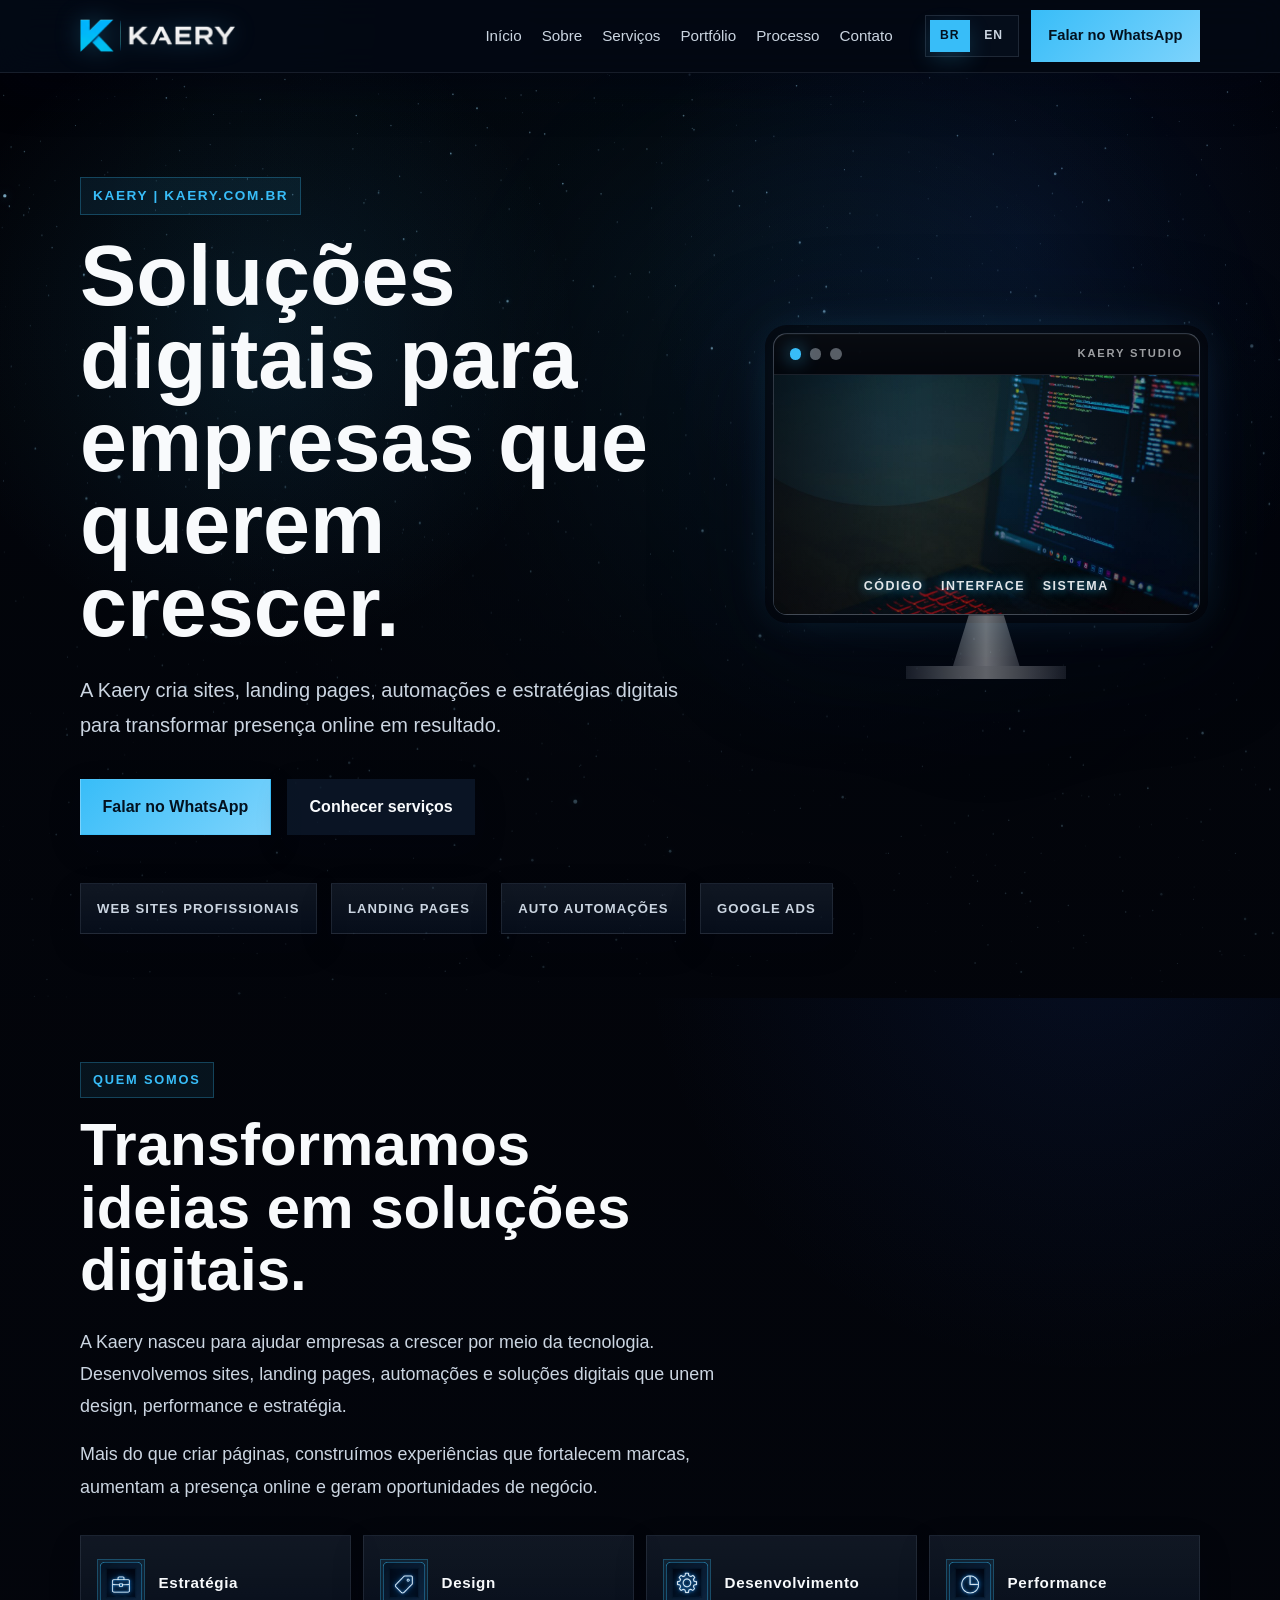
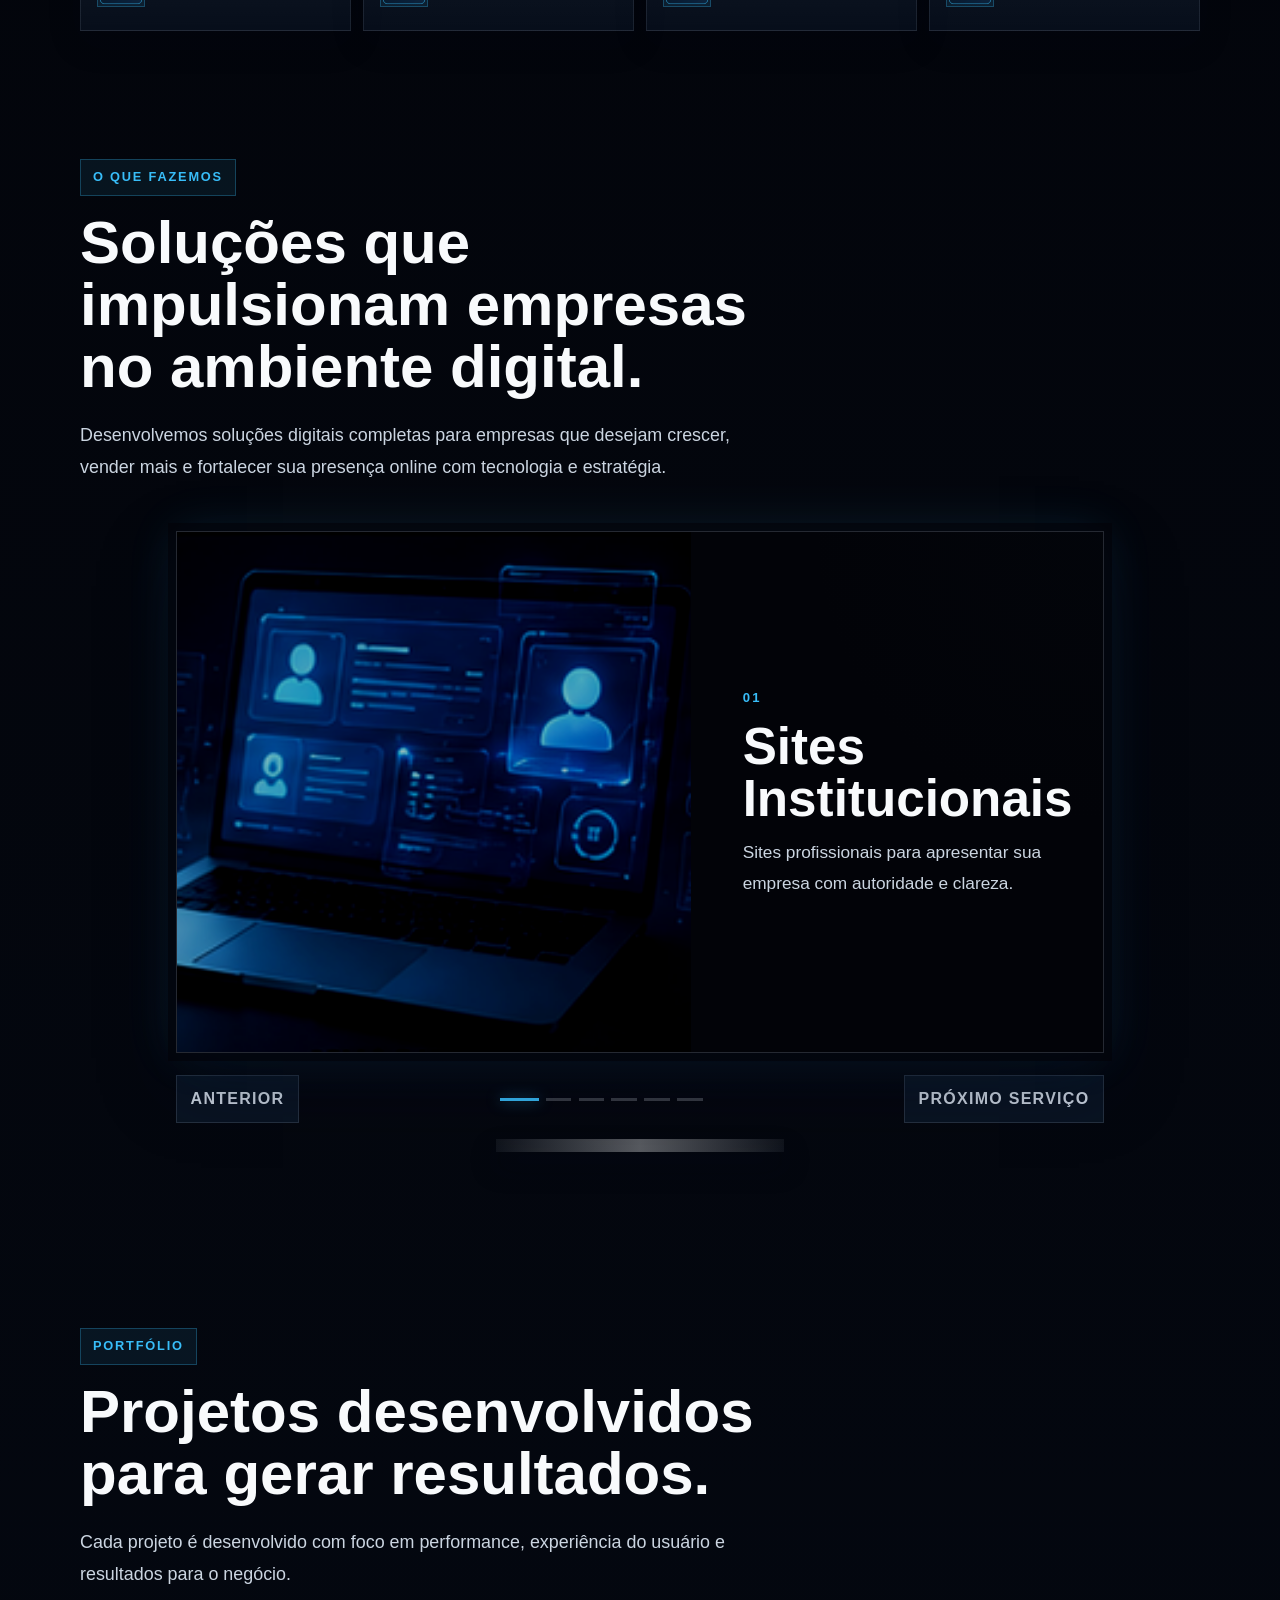
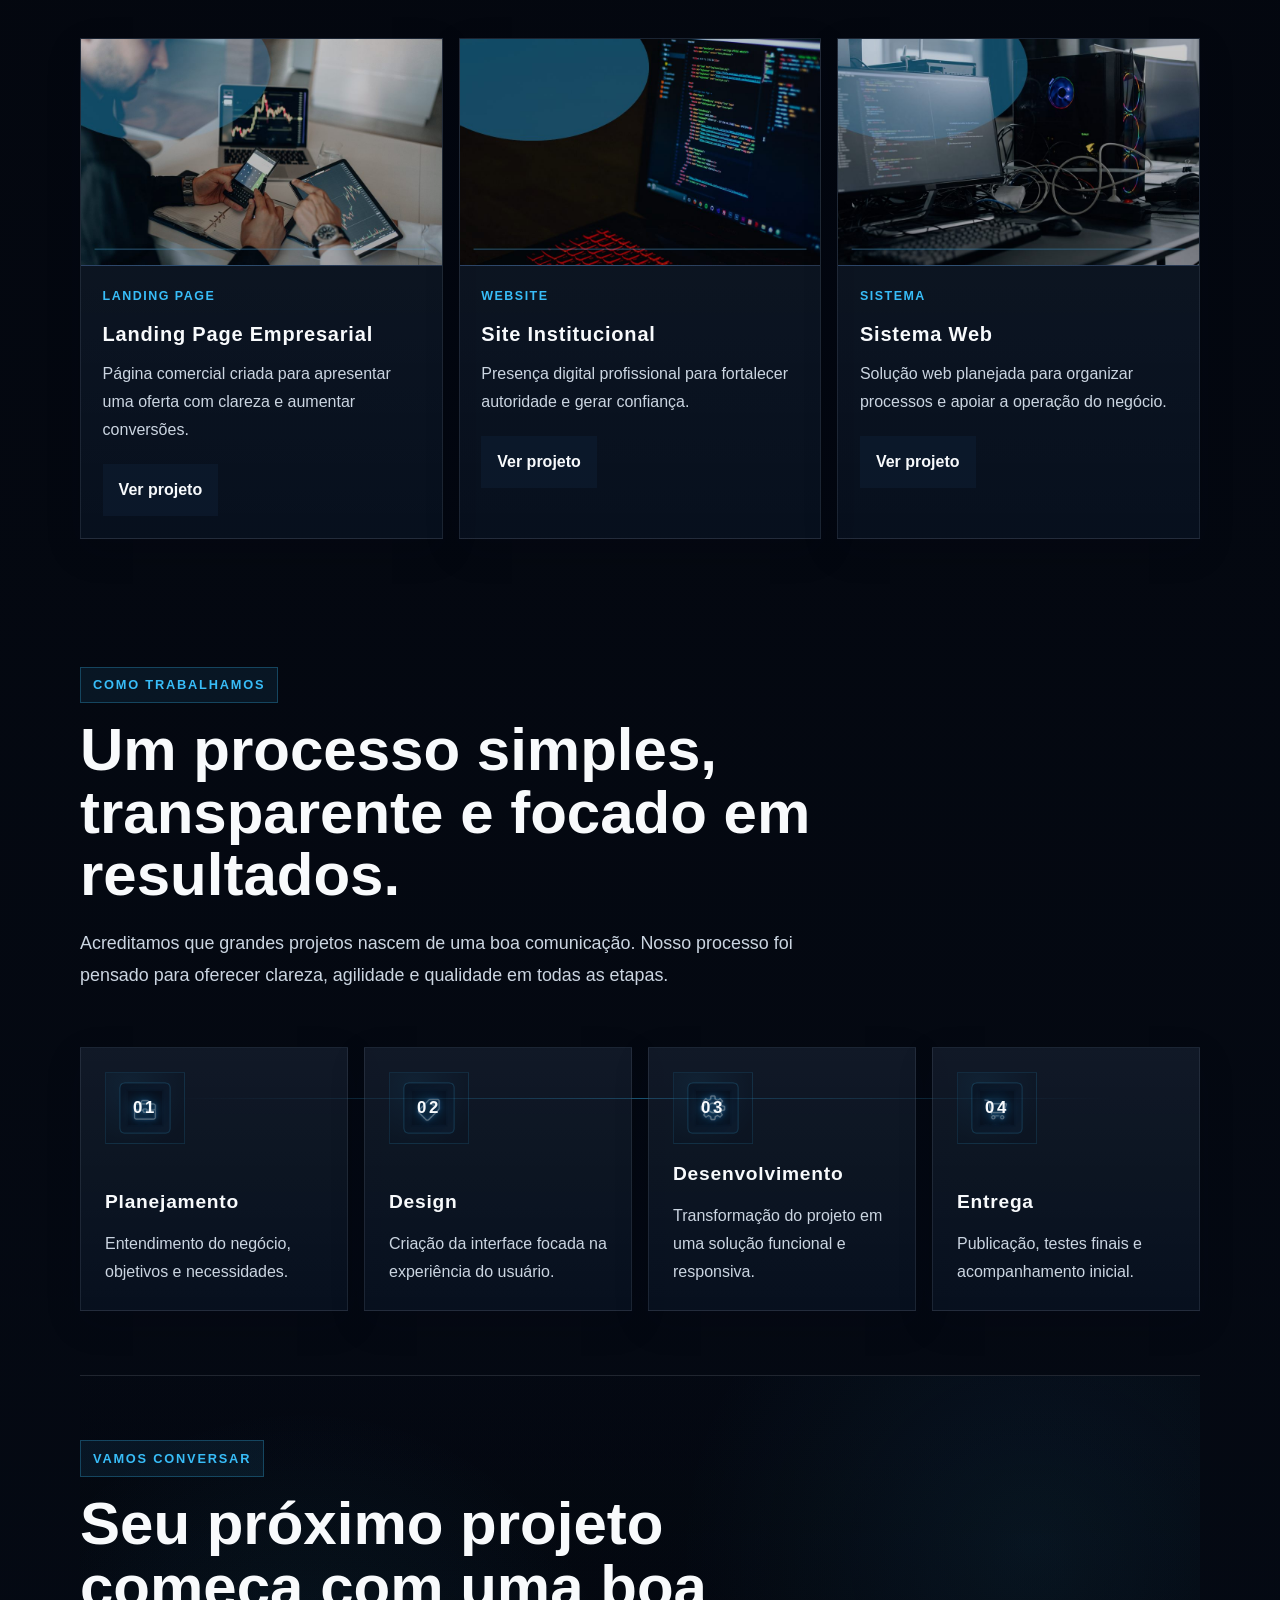
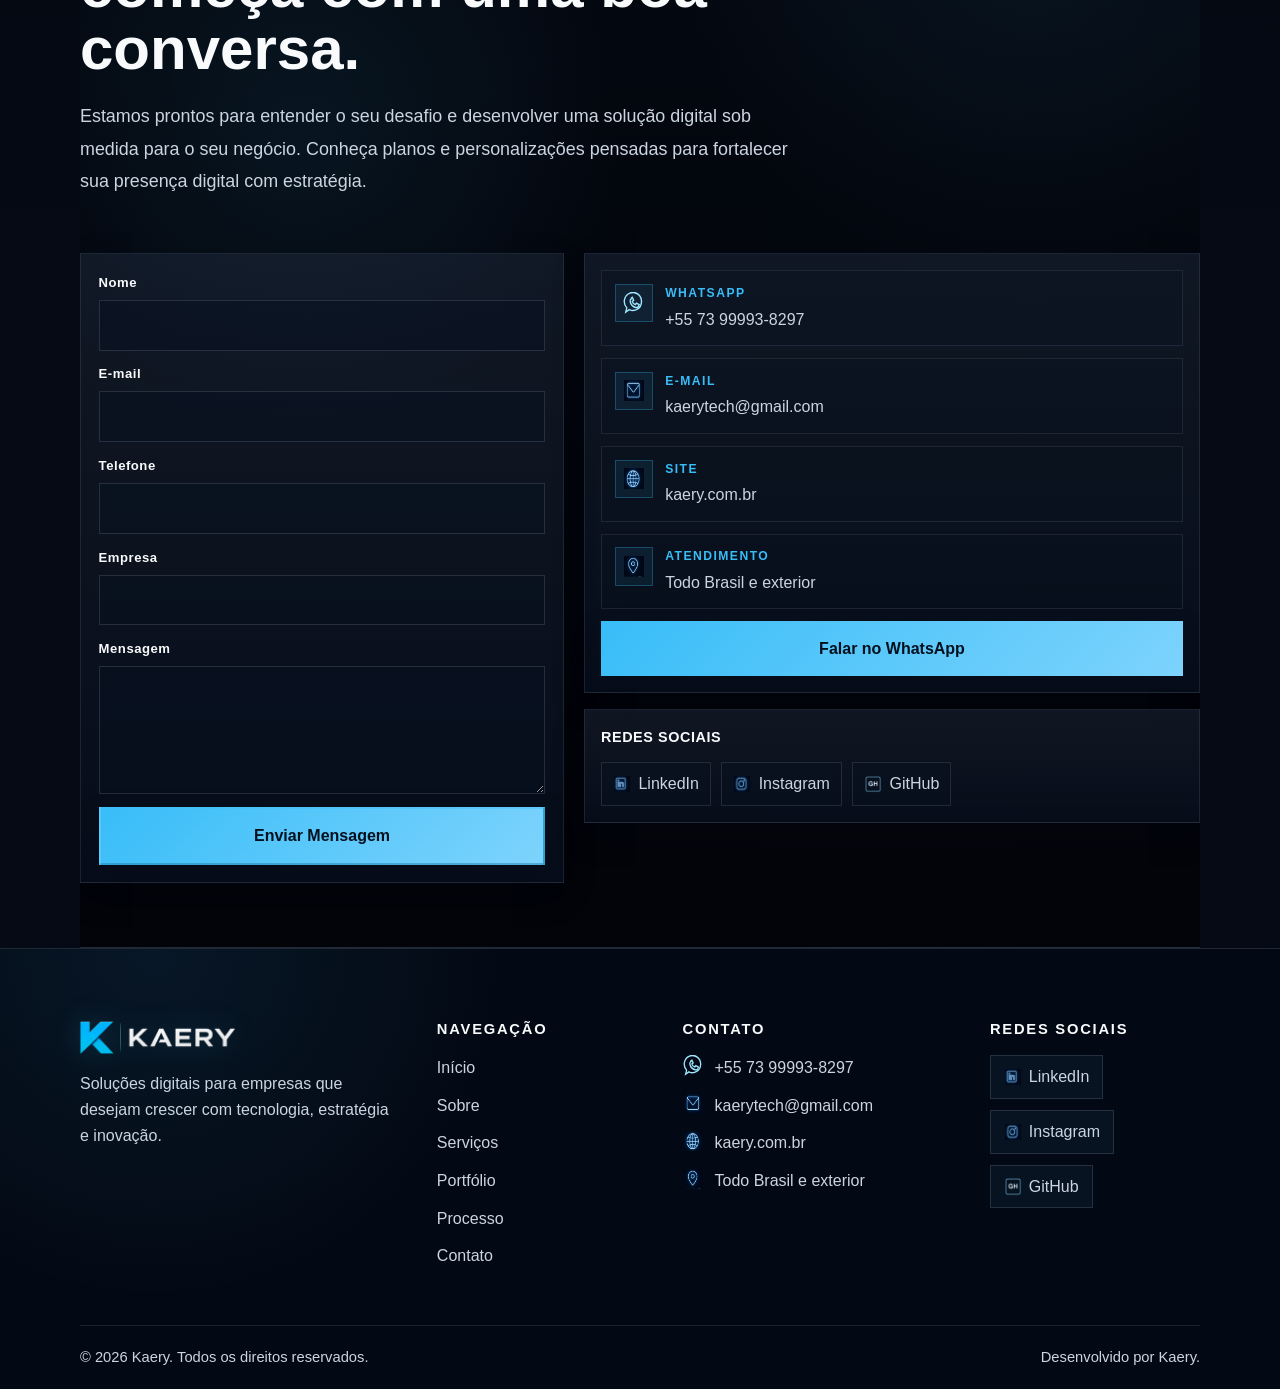
<file: index.html>
<!DOCTYPE html>
<html lang="pt-BR">
<head>
  <meta charset="UTF-8" />
  <meta name="viewport" content="width=device-width, initial-scale=1.0" />
  <meta
    name="description"
    content="A Kaery cria sites, landing pages, automações e estratégias digitais para empresas que desejam crescer com tecnologia e performance."
  />
  <meta name="robots" content="index, follow" />
  <meta name="theme-color" content="#07111f" />
  <link rel="canonical" href="https://www.kaery.com.br/" />

  <meta property="og:title" content="Kaery | Soluções Digitais para Empresas" />
  <meta
    property="og:description"
    content="Sites, landing pages, automações e estratégias digitais para transformar presença online em resultado."
  />
  <meta property="og:url" content="https://www.kaery.com.br/" />
  <meta property="og:image" content="https://www.kaery.com.br/assets/favicon/favicon-192.png" />
  <meta property="og:type" content="website" />
  <meta property="og:locale" content="pt_BR" />
  <meta property="og:site_name" content="Kaery" />

  <meta name="twitter:card" content="summary_large_image" />
  <meta name="twitter:title" content="Kaery | Soluções Digitais para Empresas" />
  <meta
    name="twitter:description"
    content="Sites, landing pages, automações e estratégias digitais para transformar presença online em resultado."
  />
  <meta name="twitter:image" content="https://www.kaery.com.br/assets/favicon/favicon-192.png" />

  <title>Kaery | Soluções Digitais para Empresas</title>
  <link rel="icon" href="assets/favicon/favicon.ico" sizes="any" />
  <link rel="icon" type="image/png" href="assets/favicon/favicon-32.png" sizes="32x32" />
  <link rel="apple-touch-icon" href="assets/favicon/apple-touch-icon.png" />
  <link rel="manifest" href="manifest.webmanifest" />
  <link rel="stylesheet" href="assets/css/style.css?v=1.1.7" />
</head>
<body>
  <header class="site-header">
    <nav class="navbar" aria-label="Navegação principal">
      <a class="navbar__brand" href="/" aria-label="Página inicial da Kaery">
        <img
          class="navbar__brand-logo"
          src="assets/img/brand/logo-site-transparent.png"
          alt="Kaery"
          width="360"
          height="112"
        />
      </a>

      <ul class="navbar__menu">
        <li class="navbar__item"><a class="navbar__link" href="#inicio">Início</a></li>
        <li class="navbar__item"><a class="navbar__link" href="#sobre">Sobre</a></li>
        <li class="navbar__item"><a class="navbar__link" href="#servicos">Serviços</a></li>
        <li class="navbar__item"><a class="navbar__link" href="#portfolio">Portfólio</a></li>
        <li class="navbar__item"><a class="navbar__link" href="#processo">Processo</a></li>
        <li class="navbar__item"><a class="navbar__link" href="#contato">Contato</a></li>
      </ul>

      <div class="navbar__actions">
        <div class="navbar__language" aria-label="Selecionar idioma">
          <button class="navbar__lang-button is-active" type="button" data-lang="pt" aria-pressed="true">
            BR
          </button>
          <button class="navbar__lang-button" type="button" data-lang="en" aria-pressed="false">
            EN
          </button>
        </div>

        <a class="navbar__cta" href="https://wa.me/5573999938297">
          Falar no WhatsApp
        </a>
      </div>
    </nav>
  </header>

  <main>
    <section id="inicio" class="hero" aria-labelledby="hero-title">
      <canvas class="hero__stars" aria-hidden="true"></canvas>

      <div class="hero__container">
        <div class="hero__content">
          <p class="hero__eyebrow">Kaery | kaery.com.br</p>
          <h1 id="hero-title" class="hero__title">
            Soluções digitais para empresas que querem crescer.
          </h1>
          <p class="hero__subtitle">
            A Kaery cria sites, landing pages, automações e estratégias digitais
            para transformar presença online em resultado.
          </p>

          <div class="hero__actions" aria-label="Ações principais">
            <a class="hero__button hero__button--primary" href="https://wa.me/5573999938297">
              Falar no WhatsApp
            </a>
            <a class="hero__button hero__button--secondary" href="#servicos">
              Conhecer serviços
            </a>
          </div>
        </div>

        <div class="hero__media" aria-label="Prévia visual de tecnologia da Kaery">
          <div class="hero__imac" aria-hidden="true">
            <div class="hero__imac-screen">
              <div class="hero__imac-toolbar">
                <span class="hero__imac-dot is-active" data-slide="0"></span>
                <span class="hero__imac-dot" data-slide="1"></span>
                <span class="hero__imac-dot" data-slide="2"></span>
                <span class="hero__imac-title">KAERY STUDIO</span>
              </div>

              <div class="hero__imac-stage">
                <img
                  class="hero__imac-image is-active"
                  src="assets/img/hero/imac-code.jpg"
                  alt=""
                  width="1200"
                  height="760"
                  loading="eager"
                />
                <img
                  class="hero__imac-image"
                  src="assets/img/hero/imac-workstation.jpg"
                  alt=""
                  width="1200"
                  height="760"
                  loading="eager"
                />
                <img
                  class="hero__imac-image"
                  src="assets/img/hero/imac-dashboard.jpg"
                  alt=""
                  width="1200"
                  height="760"
                  loading="eager"
                />

                <div class="hero__imac-footer">
                  <span class="hero__imac-caption">Código</span>
                  <span class="hero__imac-caption">Interface</span>
                  <span class="hero__imac-caption">Sistema</span>
                </div>
              </div>
            </div>

            <div class="hero__imac-stand"></div>
            <div class="hero__imac-base"></div>
          </div>
        </div>
      </div>

      <ul class="hero__badges" aria-label="Principais soluções da Kaery">
        <li class="hero__badge">WEB Sites Profissionais</li>
        <li class="hero__badge">Landing Pages</li>
        <li class="hero__badge">AUTO Automações</li>
        <li class="hero__badge">Google Ads</li>
      </ul>
    </section>

    <section id="sobre" class="about" aria-labelledby="sobre-title">
      <div class="about__content">
        <p class="about__eyebrow">QUEM SOMOS</p>
        <h2 id="sobre-title" class="about__title">
          Transformamos ideias em soluções digitais.
        </h2>
        <div class="about__text">
          <p>
            A Kaery nasceu para ajudar empresas a crescer por meio da tecnologia.
            Desenvolvemos sites, landing pages, automações e soluções digitais
            que unem design, performance e estratégia.
          </p>
          <p>
            Mais do que criar páginas, construímos experiências que fortalecem
            marcas, aumentam a presença online e geram oportunidades de negócio.
          </p>
        </div>
      </div>

      <div class="about__pillars" aria-label="Pilares da Kaery">
        <article class="about__pillar">
          <span class="about__pillar-icon" aria-hidden="true">
            <img src="assets/img/icons/interface/planejamento.png" alt="" width="86" height="72" loading="lazy" />
          </span>
          <h3>Estratégia</h3>
        </article>

        <article class="about__pillar">
          <span class="about__pillar-icon" aria-hidden="true">
            <img src="assets/img/icons/interface/design.png" alt="" width="78" height="70" loading="lazy" />
          </span>
          <h3>Design</h3>
        </article>

        <article class="about__pillar">
          <span class="about__pillar-icon" aria-hidden="true">
            <img src="assets/img/icons/interface/desenvolvimento.png" alt="" width="78" height="68" loading="lazy" />
          </span>
          <h3>Desenvolvimento</h3>
        </article>

        <article class="about__pillar">
          <span class="about__pillar-icon" aria-hidden="true">
            <img src="assets/img/icons/interface/analise.png" alt="" width="78" height="70" loading="lazy" />
          </span>
          <h3>Performance</h3>
        </article>
      </div>
    </section>

    <section id="servicos" class="services" aria-labelledby="servicos-title">
      <div class="services__header">
        <p class="services__eyebrow">O QUE FAZEMOS</p>
        <h2 id="servicos-title" class="services__title">
          Soluções que impulsionam empresas no ambiente digital.
        </h2>
        <p class="services__description">
          Desenvolvemos soluções digitais completas para empresas que desejam
          crescer, vender mais e fortalecer sua presença online com tecnologia
          e estratégia.
        </p>
      </div>

      <div class="services__showcase" aria-label="Destaque visual dos serviços da Kaery">
        <div class="services__tv">
          <div class="services__tv-screen">
            <article class="services__showcase-slide is-active">
              <img src="assets/img/services/sites-institucionais-provisorio.png" alt="" width="720" height="720" loading="lazy" />
              <div class="services__showcase-content">
                <span>01</span>
                <h3>Sites Institucionais</h3>
                <p>Sites profissionais para apresentar sua empresa com autoridade e clareza.</p>
              </div>
            </article>

            <article class="services__showcase-slide">
              <img src="assets/img/services/landing-pages.jpg" alt="" width="720" height="720" loading="lazy" />
              <div class="services__showcase-content">
                <span>02</span>
                <h3>Landing Pages</h3>
                <p>Páginas focadas em campanhas, captação de leads e conversão.</p>
              </div>
            </article>

            <article class="services__showcase-slide">
              <img src="assets/img/services/automacoes.jpg" alt="" width="720" height="720" loading="lazy" />
              <div class="services__showcase-content">
                <span>03</span>
                <h3>Automações</h3>
                <p>Fluxos inteligentes para reduzir tarefas repetitivas e ganhar eficiência.</p>
              </div>
            </article>

            <article class="services__showcase-slide">
              <img src="assets/img/services/google-ads.jpg" alt="" width="720" height="720" loading="lazy" />
              <div class="services__showcase-content">
                <span>04</span>
                <h3>Google Ads</h3>
                <p>Estratégias para atrair clientes certos e gerar oportunidades de venda.</p>
              </div>
            </article>

            <article class="services__showcase-slide">
              <img src="assets/img/services/identidade-visual.jpg" alt="" width="720" height="720" loading="lazy" />
              <div class="services__showcase-content">
                <span>05</span>
                <h3>Identidade Visual</h3>
                <p>Direção visual para fortalecer a percepção e a consistência da marca.</p>
              </div>
            </article>

            <article class="services__showcase-slide">
              <img src="assets/img/services/desenvolvimento-web-provisorio.png" alt="" width="720" height="720" loading="lazy" />
              <div class="services__showcase-content">
                <span>06</span>
                <h3>Desenvolvimento Web</h3>
                <p>Soluções web sob medida, preparadas para crescer junto com o negócio.</p>
              </div>
            </article>
          </div>

          <div class="services__tv-controls" aria-label="Controle do carrossel de serviços">
            <button class="services__tv-button" type="button" data-service-control="prev" aria-label="Serviço anterior">Anterior</button>
            <div class="services__tv-dots" aria-hidden="true">
              <span class="services__tv-dot is-active"></span>
              <span class="services__tv-dot"></span>
              <span class="services__tv-dot"></span>
              <span class="services__tv-dot"></span>
              <span class="services__tv-dot"></span>
              <span class="services__tv-dot"></span>
            </div>
            <button class="services__tv-button" type="button" data-service-control="next" aria-label="Próximo serviço">Próximo</button>
          </div>
        </div>
      </div>

    </section>

    <section id="portfolio" class="portfolio" aria-labelledby="portfolio-title">
      <div class="portfolio__header">
        <p class="portfolio__eyebrow">PORTFÓLIO</p>
        <h2 id="portfolio-title" class="portfolio__title">
          Projetos desenvolvidos para gerar resultados.
        </h2>
        <p class="portfolio__description">
          Cada projeto é desenvolvido com foco em performance, experiência do
          usuário e resultados para o negócio.
        </p>
      </div>

      <div class="portfolio__grid">
        <article class="portfolio__card">
          <div class="portfolio__image">
            <img
              class="portfolio__thumb"
              src="assets/img/sections/portfolio-landing-page.jpg"
              alt="Ilustração de landing page empresarial com foco em crescimento"
              width="960"
              height="600"
              loading="lazy"
            />
          </div>
          <div class="portfolio__content">
            <p class="portfolio__category">Landing Page</p>
            <h3>Landing Page Empresarial</h3>
            <p>
              Página comercial criada para apresentar uma oferta com clareza e
              aumentar conversões.
            </p>
            <a class="portfolio__button" href="#contato">Ver projeto</a>
          </div>
        </article>

        <article class="portfolio__card">
          <div class="portfolio__image">
            <img
              class="portfolio__thumb"
              src="assets/img/sections/portfolio-website.jpg"
              alt="Ilustração tecnológica para site institucional"
              width="960"
              height="600"
              loading="lazy"
            />
          </div>
          <div class="portfolio__content">
            <p class="portfolio__category">Website</p>
            <h3>Site Institucional</h3>
            <p>
              Presença digital profissional para fortalecer autoridade e gerar
              confiança.
            </p>
            <a class="portfolio__button" href="#contato">Ver projeto</a>
          </div>
        </article>

        <article class="portfolio__card">
          <div class="portfolio__image">
            <img
              class="portfolio__thumb"
              src="assets/img/sections/portfolio-web-system.jpg"
              alt="Ilustração de sistema web com painel e dados"
              width="960"
              height="600"
              loading="lazy"
            />
          </div>
          <div class="portfolio__content">
            <p class="portfolio__category">Sistema</p>
            <h3>Sistema Web</h3>
            <p>
              Solução web planejada para organizar processos e apoiar a operação
              do negócio.
            </p>
            <a class="portfolio__button" href="#contato">Ver projeto</a>
          </div>
        </article>
      </div>
    </section>

    <section id="processo" class="process" aria-labelledby="processo-title">
      <div class="process__header">
        <p class="process__eyebrow">COMO TRABALHAMOS</p>
        <h2 id="processo-title" class="process__title">
          Um processo simples, transparente e focado em resultados.
        </h2>
        <p class="process__description">
          Acreditamos que grandes projetos nascem de uma boa comunicação. Nosso
          processo foi pensado para oferecer clareza, agilidade e qualidade em
          todas as etapas.
        </p>
      </div>

      <div class="process__steps">
        <article class="process__step">
          <div class="process__marker">
            <span class="process__number">01</span>
            <span class="process__icon" aria-hidden="true">
              <img src="assets/img/icons/interface/planejamento.png" alt="" width="78" height="66" loading="lazy" />
            </span>
          </div>
          <h3>Planejamento</h3>
          <p>Entendimento do negócio, objetivos e necessidades.</p>
        </article>

        <article class="process__step">
          <div class="process__marker">
            <span class="process__number">02</span>
            <span class="process__icon" aria-hidden="true">
              <img src="assets/img/icons/interface/design.png" alt="" width="78" height="70" loading="lazy" />
            </span>
          </div>
          <h3>Design</h3>
          <p>Criação da interface focada na experiência do usuário.</p>
        </article>

        <article class="process__step">
          <div class="process__marker">
            <span class="process__number">03</span>
            <span class="process__icon" aria-hidden="true">
              <img src="assets/img/icons/interface/desenvolvimento.png" alt="" width="78" height="68" loading="lazy" />
            </span>
          </div>
          <h3>Desenvolvimento</h3>
          <p>Transformação do projeto em uma solução funcional e responsiva.</p>
        </article>

        <article class="process__step">
          <div class="process__marker">
            <span class="process__number">04</span>
            <span class="process__icon" aria-hidden="true">
              <img src="assets/img/icons/interface/lancamento.png" alt="" width="78" height="70" loading="lazy" />
            </span>
          </div>
          <h3>Entrega</h3>
          <p>Publicação, testes finais e acompanhamento inicial.</p>
        </article>
      </div>
    </section>

    <section id="contato" class="contact" aria-labelledby="contato-title">
      <canvas class="contact__stars" aria-hidden="true"></canvas>

      <div class="contact__header">
        <p class="contact__eyebrow">VAMOS CONVERSAR</p>
        <h2 id="contato-title" class="contact__title">
          Seu próximo projeto começa com uma boa conversa.
        </h2>
        <p class="contact__description">
          Estamos prontos para entender o seu desafio e desenvolver uma solução
          digital sob medida para o seu negócio. Conheça planos e personalizações
          pensadas para fortalecer sua presença digital com estratégia.
        </p>
      </div>

      <div class="contact__layout">
        <form class="contact__form" action="https://formsubmit.co/kaerytech@gmail.com" method="post">
          <input type="hidden" name="_subject" value="Novo lead pelo site da Kaery" />
          <input type="hidden" name="_template" value="table" />
          <input type="hidden" name="_captcha" value="false" />
          <input type="hidden" name="_next" value="https://www.kaery.com.br/?sent=1#contato" />
          <input type="text" name="_honey" tabindex="-1" autocomplete="off" style="display: none;" />

          <div class="contact__field">
            <label for="nome">Nome</label>
            <input id="nome" name="nome" type="text" autocomplete="name" required />
          </div>

          <div class="contact__field">
            <label for="email">E-mail</label>
            <input id="email" name="email" type="email" autocomplete="email" required />
          </div>

          <div class="contact__field">
            <label for="telefone">Telefone</label>
            <input id="telefone" name="telefone" type="tel" autocomplete="tel" required />
          </div>

          <div class="contact__field">
            <label for="empresa">Empresa</label>
            <input id="empresa" name="empresa" type="text" autocomplete="organization" />
          </div>

          <div class="contact__field contact__field--full">
            <label for="mensagem">Mensagem</label>
            <textarea id="mensagem" name="mensagem" rows="4" required></textarea>
          </div>

          <button class="contact__submit" type="submit">Enviar Mensagem</button>
        </form>

        <div class="contact__side">
          <address class="contact__card" aria-label="Informações de contato da Kaery">
            <div class="contact__info">
              <span class="contact__icon" aria-hidden="true">
                <img src="assets/img/icons/contact/whatsapp.svg" alt="" width="160" height="160" loading="lazy" />
              </span>
              <div>
                <p class="contact__label">WhatsApp</p>
                <a href="https://wa.me/5573999938297">+55 73 99993-8297</a>
              </div>
            </div>

            <div class="contact__info">
              <span class="contact__icon" aria-hidden="true">
                <img src="assets/img/icons/contact/email.png" alt="" width="160" height="160" loading="lazy" />
              </span>
              <div>
                <p class="contact__label">E-mail</p>
                <a href="mailto:kaerytech@gmail.com">kaerytech@gmail.com</a>
              </div>
            </div>

            <div class="contact__info">
              <span class="contact__icon" aria-hidden="true">
                <img src="assets/img/icons/contact/site.png" alt="" width="160" height="160" loading="lazy" />
              </span>
              <div>
                <p class="contact__label">Site</p>
                <a href="https://www.kaery.com.br">kaery.com.br</a>
              </div>
            </div>

            <div class="contact__info">
              <span class="contact__icon" aria-hidden="true">
                <img src="assets/img/icons/contact/location.png" alt="" width="160" height="160" loading="lazy" />
              </span>
              <div>
                <p class="contact__label">Atendimento</p>
                <p>Todo Brasil e exterior</p>
              </div>
            </div>

            <a class="contact__cta" href="https://wa.me/5573999938297">
              Falar no WhatsApp
            </a>
          </address>

          <div class="contact__social" aria-label="Redes sociais da Kaery">
            <h3>Redes sociais</h3>
            <ul>
              <li>
                <span class="contact__social-link">
                  <img src="assets/img/icons/social/linkedin.png" alt="" width="160" height="160" loading="lazy" />
                  LinkedIn
                </span>
              </li>
              <li>
                <span class="contact__social-link">
                  <img src="assets/img/icons/social/instagram.png" alt="" width="160" height="160" loading="lazy" />
                  Instagram
                </span>
              </li>
              <li>
                <span class="contact__social-link">
                  <img src="assets/img/icons/social/github.png" alt="" width="160" height="160" loading="lazy" />
                  GitHub
                </span>
              </li>
            </ul>
          </div>
        </div>
      </div>
    </section>
  </main>

  <footer class="site-footer">
    <div class="site-footer__content">
      <div class="site-footer__brand">
        <a class="site-footer__logo" href="/" aria-label="Página inicial da Kaery">
          <img
            src="assets/img/brand/logo-site-transparent.png"
            alt="Kaery"
            width="360"
            height="112"
            loading="lazy"
          />
        </a>
        <p>
          Soluções digitais para empresas que desejam crescer com tecnologia,
          estratégia e inovação.
        </p>
      </div>

      <nav class="site-footer__nav" aria-label="Navegação do rodapé">
        <h2>Navegação</h2>
        <ul>
          <li><a href="#inicio">Início</a></li>
          <li><a href="#sobre">Sobre</a></li>
          <li><a href="#servicos">Serviços</a></li>
          <li><a href="#portfolio">Portfólio</a></li>
          <li><a href="#processo">Processo</a></li>
          <li><a href="#contato">Contato</a></li>
        </ul>
      </nav>

      <div class="site-footer__contact">
        <h2>Contato</h2>
        <ul>
          <li>
            <span class="site-footer__contact-icon" aria-hidden="true">
              <img src="assets/img/icons/contact/whatsapp.svg" alt="" width="160" height="160" loading="lazy" />
            </span>
            <a href="https://wa.me/5573999938297">+55 73 99993-8297</a>
          </li>
          <li>
            <span class="site-footer__contact-icon" aria-hidden="true">
              <img src="assets/img/icons/contact/email.png" alt="" width="160" height="160" loading="lazy" />
            </span>
            <a href="mailto:kaerytech@gmail.com">kaerytech@gmail.com</a>
          </li>
          <li>
            <span class="site-footer__contact-icon" aria-hidden="true">
              <img src="assets/img/icons/contact/site.png" alt="" width="160" height="160" loading="lazy" />
            </span>
            <a href="https://www.kaery.com.br">kaery.com.br</a>
          </li>
          <li>
            <span class="site-footer__contact-icon" aria-hidden="true">
              <img src="assets/img/icons/contact/location.png" alt="" width="160" height="160" loading="lazy" />
            </span>
            <span>Atendimento em todo Brasil e exterior</span>
          </li>
        </ul>
      </div>

      <div class="site-footer__social">
        <h2>Redes Sociais</h2>
        <ul>
          <li>
            <span class="site-footer__social-placeholder">
              <img src="assets/img/icons/social/linkedin.png" alt="" width="160" height="160" loading="lazy" />
              LinkedIn
            </span>
          </li>
          <li>
            <span class="site-footer__social-placeholder">
              <img src="assets/img/icons/social/instagram.png" alt="" width="160" height="160" loading="lazy" />
              Instagram
            </span>
          </li>
          <li>
            <span class="site-footer__social-placeholder">
              <img src="assets/img/icons/social/github.png" alt="" width="160" height="160" loading="lazy" />
              GitHub
            </span>
          </li>
        </ul>
      </div>
    </div>

    <div class="site-footer__bottom">
      <p>&copy; 2026 Kaery. Todos os direitos reservados.</p>
      <p>Desenvolvido por Kaery.</p>
    </div>
  </footer>

  <script src="assets/js/script.js?v=1.1.7"></script>
</body>
</html>
</file>
<file: assets/css/style.css>
/* ==============================
   Variaveis
============================== */
:root {
  --color-bg: #020308;
  --color-bg-secondary: #0d1b2e;
  --color-text: #f8fafc;
  --color-text-muted: #cbd5e1;
  --color-accent: #38bdf8;
  --color-accent-secondary: #2563eb;
  --color-border: rgba(148, 163, 184, 0.2);
  --container-max-width: 1120px;
  --container-padding: 1.5rem;
  --radius-default: 0;
  --radius-card: 0;
  --radius-control: 0;
  --radius-chip: 0;
  --section-spacing: 6rem;
  --section-spacing-mobile: 4rem;
  --card-padding: 1.5rem;
  --card-bg: rgba(13, 27, 46, 0.66);
  --card-bg-hover: rgba(13, 27, 46, 0.92);
  --shadow-default: 0 24px 80px rgba(15, 23, 42, 0.35);
  --shadow-card: 0 12px 34px rgba(2, 6, 23, 0.14);
  --shadow-card-hover: 0 18px 42px rgba(2, 6, 23, 0.24);
  --transition-default: 180ms ease;
  --font-base: "Segoe UI", Arial, Helvetica, sans-serif;
  --font-display: "Bahnschrift", "Segoe UI Variable Display", "Segoe UI", Arial, sans-serif;
}

/* ==============================
   Reset simples
============================== */
*,
*::before,
*::after {
  box-sizing: border-box;
  margin: 0;
  padding: 0;
}

html {
  scroll-behavior: smooth;
  scroll-padding-top: 7rem;
}

img,
picture,
video,
canvas,
svg {
  display: block;
  max-width: 100%;
}

/* ==============================
   Base geral
============================== */
body {
  min-height: 100vh;
  font-family: var(--font-base);
  line-height: 1.6;
  color: var(--color-text);
  background:
    radial-gradient(circle at top left, rgba(56, 189, 248, 0.08), transparent 34rem),
    radial-gradient(circle at 85% 15%, rgba(37, 99, 235, 0.1), transparent 28rem),
    linear-gradient(180deg, var(--color-bg) 0%, #050b16 100%);
}

a {
  color: inherit;
  text-decoration: none;
}

ul {
  list-style: none;
}

main > section:not(.hero),
footer {
  width: min(100% - 2rem, var(--container-max-width));
  margin-inline: auto;
  padding-block: 4rem;
}

main > section {
  scroll-margin-top: 7rem;
}

section h2 {
  margin-bottom: 1rem;
  font-family: var(--font-display);
  font-size: clamp(1.8rem, 4vw, 2.8rem);
  font-weight: 700;
  line-height: 1.15;
  letter-spacing: 0.01em;
}

section p {
  color: var(--color-text-muted);
}

button,
input,
textarea {
  font: inherit;
}

a:focus-visible,
button:focus-visible,
input:focus-visible,
textarea:focus-visible {
  outline: 3px solid rgba(56, 189, 248, 0.35);
  outline-offset: 3px;
}

/* ==============================
   Container
============================== */
.hero__container {
  width: min(100% - 2rem, var(--container-max-width));
  margin-inline: auto;
}

/* ==============================
   Componentes compartilhados
============================== */
.hero__eyebrow,
.about__eyebrow,
.services__eyebrow,
.portfolio__eyebrow,
.process__eyebrow,
.contact__eyebrow {
  width: fit-content;
  padding: 0.45rem 0.75rem;
  border: 1px solid rgba(56, 189, 248, 0.28);
  border-radius: var(--radius-chip);
  color: var(--color-accent);
  font-family: var(--font-display);
  font-size: 0.8rem;
  font-weight: 800;
  letter-spacing: 0.14em;
  text-transform: uppercase;
  background: rgba(56, 189, 248, 0.08);
}

.about__title,
.services__title,
.portfolio__title,
.process__title,
.contact__title {
  max-width: 760px;
  margin-bottom: 1.25rem;
  font-family: var(--font-display);
  font-weight: 700;
  font-size: clamp(2.1rem, 5vw, 3.75rem);
  line-height: 1.04;
  letter-spacing: 0;
}

.services__description,
.portfolio__description,
.process__description,
.contact__description {
  max-width: 720px;
  font-size: clamp(1rem, 1.7vw, 1.12rem);
  line-height: 1.8;
}

.about__pillar h3,
.portfolio__card h3,
.process__step h3,
.contact__label,
.contact__form label,
.contact__social h3,
.site-footer h2 {
  font-family: var(--font-display);
  font-weight: 700;
  letter-spacing: 0.04em;
}

.about__pillar,
.hero__badge,
.portfolio__card,
.process__step,
.contact__card,
.contact__form,
.contact__social {
  border: 1px solid rgba(148, 163, 184, 0.14);
  border-radius: var(--radius-card);
  background:
    linear-gradient(180deg, rgba(248, 250, 252, 0.04), transparent),
    rgba(13, 27, 46, 0.44);
  box-shadow: var(--shadow-card);
  transition:
    transform var(--transition-default),
    border-color var(--transition-default),
    background-color var(--transition-default),
    box-shadow var(--transition-default);
}

.about__pillar:hover,
.portfolio__card:hover,
.process__step:hover {
  transform: translateY(-3px);
  border-color: rgba(56, 189, 248, 0.45);
  background:
    linear-gradient(180deg, rgba(56, 189, 248, 0.08), transparent),
    rgba(13, 27, 46, 0.72);
  box-shadow: var(--shadow-card-hover);
}

.navbar__cta,
.hero__button,
.portfolio__button,
.contact__cta,
.contact__submit {
  min-height: 52px;
  display: inline-flex;
  align-items: center;
  justify-content: center;
  border-radius: var(--radius-control);
  font-family: var(--font-display);
  font-weight: 800;
  transition:
    transform var(--transition-default),
    box-shadow var(--transition-default),
    border-color var(--transition-default),
    background-color var(--transition-default),
    color var(--transition-default);
}

.navbar__cta,
.hero__button--primary,
.contact__cta,
.contact__submit {
  border-color: rgba(56, 189, 248, 0.45);
  color: #03111f;
  background: linear-gradient(135deg, var(--color-accent), #7dd3fc);
}

.hero__button--secondary,
.portfolio__button {
  border-color: var(--color-border);
  color: var(--color-text);
  background: rgba(13, 27, 46, 0.72);
}

/* ==============================
   Header e Navbar
============================== */
.site-header {
  position: sticky;
  top: 0;
  z-index: 20;
  border-bottom: 1px solid rgba(148, 163, 184, 0.14);
  background: rgba(3, 9, 20, 0.88);
  backdrop-filter: blur(16px);
  box-shadow: 0 16px 48px rgba(2, 6, 23, 0.24);
  transition:
    background-color 180ms ease,
    border-color 180ms ease,
    box-shadow 180ms ease;
}

.navbar {
  width: min(100% - 2rem, var(--container-max-width));
  min-height: 72px;
  margin-inline: auto;
  display: flex;
  align-items: center;
  justify-content: space-between;
  gap: 2rem;
}

.navbar__brand {
  display: inline-flex;
  align-items: center;
  flex-shrink: 0;
}

.navbar__brand-logo {
  width: 9.75rem;
  height: auto;
  filter: drop-shadow(0 0 12px rgba(56, 189, 248, 0.28));
}

.navbar__menu {
  display: flex;
  align-items: center;
  justify-content: center;
  gap: 1.25rem;
  margin-left: auto;
  font-family: var(--font-display);
  font-size: 0.95rem;
  color: var(--color-text-muted);
}

.navbar__link {
  position: relative;
  display: inline-flex;
  align-items: center;
  min-height: 40px;
  transition: color var(--transition-default);
}

.navbar__link::after {
  content: "";
  position: absolute;
  left: 0;
  bottom: 0.35rem;
  width: 100%;
  height: 2px;
  border-radius: var(--radius-control);
  background: var(--color-accent);
  transform: scaleX(0);
  transform-origin: right;
  transition: transform var(--transition-default);
}

.navbar__link:hover,
.navbar__link:focus-visible {
  color: var(--color-accent);
}

.navbar__link:hover::after,
.navbar__link:focus-visible::after {
  transform: scaleX(1);
  transform-origin: left;
}

.navbar__actions {
  display: flex;
  align-items: center;
  gap: 0.75rem;
}

.navbar__language {
  display: inline-flex;
  align-items: center;
  gap: 0.25rem;
  padding: 0.25rem;
  border: 1px solid rgba(148, 163, 184, 0.18);
  border-radius: 0;
  background: rgba(7, 17, 31, 0.68);
}

.navbar__lang-button {
  min-width: 2.5rem;
  min-height: 2rem;
  border: 0;
  border-radius: var(--radius-chip);
  color: var(--color-text-muted);
  font-family: var(--font-display);
  font-size: 0.76rem;
  font-weight: 900;
  letter-spacing: 0.08em;
  cursor: pointer;
  background: transparent;
  transition:
    color var(--transition-default),
    background-color var(--transition-default),
    box-shadow var(--transition-default);
}

.navbar__lang-button:hover,
.navbar__lang-button:focus-visible,
.navbar__lang-button.is-active {
  color: #03111f;
  background: var(--color-accent);
  box-shadow: 0 8px 22px rgba(56, 189, 248, 0.18);
}

.navbar__cta {
  padding: 0.8rem 1.1rem;
  font-size: 0.92rem;
}

.navbar__cta:hover,
.navbar__cta:focus-visible {
  transform: translateY(-2px);
  border-color: rgba(125, 211, 252, 0.8);
  background: #7dd3fc;
}

/* ==============================
   Hero
============================== */
.hero {
  min-height: calc(100vh - 72px);
  position: relative;
  overflow: hidden;
  padding-block: 6.5rem 4rem;
  background:
    radial-gradient(circle at 50% 20%, rgba(56, 189, 248, 0.08), transparent 34rem),
    linear-gradient(180deg, #020308 0%, #050b16 100%);
}

.hero::before {
  content: "";
  position: absolute;
  inset: 8% auto auto 50%;
  width: min(34rem, 80vw);
  aspect-ratio: 1;
  border-radius: 999px;
  background: rgba(56, 189, 248, 0.08);
  filter: blur(90px);
  transform: translateX(-10%);
  pointer-events: none;
}

.hero::after {
  content: "";
  position: absolute;
  inset: 0;
  z-index: 0;
  background:
    radial-gradient(circle at 20% 28%, rgba(56, 189, 248, 0.1), transparent 20rem),
    radial-gradient(circle at 80% 18%, rgba(37, 99, 235, 0.1), transparent 24rem),
    linear-gradient(180deg, rgba(2, 3, 8, 0.08), rgba(2, 3, 8, 0.74));
  pointer-events: none;
}

.hero__stars,
.contact__stars {
  position: absolute;
  inset: 0;
  z-index: 0;
  width: 100%;
  height: 100%;
  opacity: 0.9;
  pointer-events: none;
}

.hero__container {
  position: relative;
  z-index: 1;
  display: grid;
  grid-template-columns: minmax(0, 1fr) minmax(280px, 0.68fr);
  align-items: center;
  gap: clamp(2rem, 5vw, 4rem);
}

.hero__content {
  max-width: 680px;
}

.hero__eyebrow {
  width: fit-content;
  margin-bottom: 1.25rem;
  padding: 0.45rem 0.75rem;
  border: 1px solid rgba(56, 189, 248, 0.28);
  border-radius: var(--radius-chip);
  color: var(--color-accent);
  font-size: 0.85rem;
  font-weight: 700;
  letter-spacing: 0.12em;
  text-transform: uppercase;
  background: rgba(56, 189, 248, 0.08);
}

.hero__title {
  max-width: 760px;
  margin-bottom: 1.5rem;
  font-family: var(--font-display);
  font-weight: 700;
  font-size: clamp(2.8rem, 6.6vw, 5.35rem);
  line-height: 0.98;
  letter-spacing: 0;
}

.hero__subtitle {
  max-width: 650px;
  margin-bottom: 2.25rem;
  color: var(--color-text-muted);
  font-size: clamp(1.05rem, 1.7vw, 1.25rem);
  line-height: 1.75;
}

.hero__actions {
  display: flex;
  flex-wrap: wrap;
  gap: 1rem;
}

.hero__button {
  padding: 0.9rem 1.35rem;
  border: 1px solid transparent;
  box-shadow: 0 12px 32px rgba(2, 6, 23, 0.18);
}

.hero__button:hover,
.hero__button:focus-visible {
  transform: translateY(-2px);
  box-shadow: var(--shadow-card-hover);
}

.hero__button--primary:hover,
.hero__button--primary:focus-visible {
  background: linear-gradient(135deg, #7dd3fc, var(--color-accent));
}

.hero__button--secondary:hover,
.hero__button--secondary:focus-visible {
  border-color: rgba(56, 189, 248, 0.7);
  color: var(--color-accent);
}

.hero__media {
  min-height: 320px;
  display: grid;
  place-items: center;
}

.hero__imac {
  width: min(100%, 34rem);
  position: relative;
  filter: drop-shadow(0 28px 54px rgba(2, 6, 23, 0.48));
}

.hero__imac-screen {
  overflow: hidden;
  border: 1px solid rgba(203, 213, 225, 0.22);
  border-radius: 14px;
  background:
    linear-gradient(180deg, rgba(248, 250, 252, 0.1), transparent 18%),
    rgba(4, 12, 24, 0.9);
  box-shadow:
    inset 0 1px 0 rgba(248, 250, 252, 0.12),
    0 0 0 8px rgba(2, 3, 8, 0.62),
    0 0 44px rgba(56, 189, 248, 0.18);
}

.hero__imac-toolbar {
  min-height: 2.55rem;
  display: flex;
  align-items: center;
  gap: 0.55rem;
  padding: 0 1rem;
  border-bottom: 1px solid rgba(148, 163, 184, 0.16);
  background: rgba(2, 3, 8, 0.74);
}

.hero__imac-dot {
  width: 0.72rem;
  height: 0.72rem;
  border: 0;
  border-radius: 999px;
  background: rgba(203, 213, 225, 0.42);
  box-shadow: 0 0 0 rgba(56, 189, 248, 0);
  transition:
    background-color var(--transition-default),
    box-shadow var(--transition-default);
}

.hero__imac-dot.is-active {
  background: var(--color-accent);
  box-shadow: 0 0 18px rgba(56, 189, 248, 0.72);
}

.hero__imac-title {
  margin-left: auto;
  color: rgba(248, 250, 252, 0.62);
  font-size: 0.7rem;
  font-weight: 900;
  letter-spacing: 0.16em;
}

.hero__imac-stage {
  position: relative;
  aspect-ratio: 16 / 9;
  overflow: hidden;
  background: #020308;
}

.hero__imac-stage::after {
  content: "";
  position: absolute;
  inset: 0;
  background:
    linear-gradient(90deg, rgba(2, 3, 8, 0.5), transparent 34%, rgba(2, 3, 8, 0.2)),
    radial-gradient(circle at 25% 20%, rgba(56, 189, 248, 0.16), transparent 18rem);
  pointer-events: none;
}

.hero__imac-image {
  position: absolute;
  inset: 0;
  width: 100%;
  height: 100%;
  object-fit: cover;
  opacity: 0;
  transform: translateY(100%);
  transition:
    opacity 520ms ease,
    transform 760ms cubic-bezier(0.22, 1, 0.36, 1);
}

.hero__imac-image.is-active {
  opacity: 1;
  transform: translateY(0);
}

.hero__imac-image.is-leaving {
  opacity: 0;
  transform: translateY(-100%);
}

.hero__imac-image.is-before {
  opacity: 0;
  transform: translateY(-100%);
}

.hero__imac-footer {
  position: absolute;
  left: 50%;
  bottom: 1.05rem;
  z-index: 2;
  display: flex;
  flex-wrap: wrap;
  justify-content: center;
  gap: 1.1rem;
  width: calc(100% - 2rem);
  transform: translateX(-50%);
  pointer-events: none;
}

.hero__imac-caption {
  color: rgba(248, 250, 252, 0.9);
  font-size: 0.78rem;
  font-weight: 800;
  letter-spacing: 0.12em;
  text-transform: uppercase;
  text-shadow:
    0 0 10px rgba(56, 189, 248, 0.72),
    0 0 24px rgba(56, 189, 248, 0.34);
}

.hero__imac-stand {
  width: 5.5rem;
  height: 3.2rem;
  margin-inline: auto;
  background:
    linear-gradient(90deg, rgba(148, 163, 184, 0.16), rgba(248, 250, 252, 0.42), rgba(148, 163, 184, 0.16));
  clip-path: polygon(30% 0, 70% 0, 88% 100%, 12% 100%);
}

.hero__imac-base {
  width: 10rem;
  height: 0.8rem;
  margin-inline: auto;
  border-radius: 0;
  background: linear-gradient(90deg, rgba(148, 163, 184, 0.14), rgba(248, 250, 252, 0.38), rgba(148, 163, 184, 0.14));
}

.hero__badges {
  position: relative;
  z-index: 1;
  width: min(100% - 2rem, var(--container-max-width));
  margin: 3rem auto 0;
  display: flex;
  flex-wrap: wrap;
  gap: 0.9rem;
}

.hero__badge {
  padding: 0.85rem 1rem;
  border-radius: var(--radius-chip);
  font-size: 0.82rem;
  font-weight: 800;
  letter-spacing: 0.08em;
  text-transform: uppercase;
  color: var(--color-text-muted);
  transition:
    transform var(--transition-default),
    border-color var(--transition-default),
    background-color var(--transition-default),
    color var(--transition-default);
}

.hero__badge:hover {
  transform: translateY(-2px);
  border-color: rgba(56, 189, 248, 0.45);
  color: var(--color-text);
  background: rgba(13, 27, 46, 0.9);
}

/* ==============================
   Sobre
============================== */
.about {
  display: grid;
  grid-template-columns: 1fr;
  gap: 2rem;
  padding-block: var(--section-spacing);
}

.about__content {
  max-width: 760px;
}

.about__eyebrow {
  width: fit-content;
  margin-bottom: 1rem;
  padding: 0.45rem 0.75rem;
  border: 1px solid rgba(56, 189, 248, 0.28);
  border-radius: var(--radius-chip);
  color: var(--color-accent);
  font-size: 0.8rem;
  font-weight: 800;
  letter-spacing: 0.14em;
}

.about__title {
  max-width: 620px;
  margin-bottom: 1.5rem;
  font-size: clamp(2.1rem, 5vw, 3.75rem);
  line-height: 1.04;
  letter-spacing: 0;
}

.about__text {
  display: grid;
  gap: 1rem;
  max-width: 650px;
}

.about__text p {
  font-size: clamp(1rem, 1.7vw, 1.12rem);
  line-height: 1.8;
}

.about__pillars {
  display: grid;
  grid-template-columns: repeat(4, minmax(0, 1fr));
  gap: 0.75rem;
}

.about__pillar {
  min-height: 96px;
  display: flex;
  align-items: center;
  gap: 0.85rem;
  padding: 1rem;
}

.about__pillar-icon {
  width: 3rem;
  min-width: 3rem;
  height: 3rem;
  display: inline-flex;
  align-items: center;
  justify-content: center;
  border: 1px solid rgba(56, 189, 248, 0.28);
  border-radius: 0;
  color: var(--color-accent);
  font-size: 0.78rem;
  font-weight: 900;
  letter-spacing: 0.12em;
  line-height: 1;
  background: rgba(56, 189, 248, 0.08);
}

.about__pillar-icon img,
.portfolio__image img,
.process__icon img,
.contact__icon img,
.site-footer__contact-icon img,
.site-footer__social-placeholder img {
  width: 100%;
  height: 100%;
  object-fit: contain;
}

.about__pillar h3 {
  font-size: 0.95rem;
  line-height: 1.2;
}

/* ==============================
   Servicos
============================== */
.services {
  padding-block: var(--section-spacing);
}

.services__header {
  max-width: 780px;
  margin-bottom: 3rem;
}

.services__eyebrow {
  width: fit-content;
  margin-bottom: 1rem;
  padding: 0.45rem 0.75rem;
  border: 1px solid rgba(56, 189, 248, 0.28);
  border-radius: var(--radius-chip);
  color: var(--color-accent);
  font-size: 0.8rem;
  font-weight: 800;
  letter-spacing: 0.14em;
}

.services__title {
  max-width: 720px;
  margin-bottom: 1.25rem;
  font-size: clamp(2.1rem, 5vw, 3.75rem);
  line-height: 1.04;
  letter-spacing: 0;
}

.services__description {
  max-width: 700px;
  font-size: clamp(1rem, 1.7vw, 1.12rem);
  line-height: 1.8;
}

.services__showcase {
  margin-bottom: 3rem;
}

.services__tv {
  position: relative;
  width: min(100%, 58rem);
  margin-inline: auto;
}

.services__tv::after {
  content: "";
  display: block;
  width: min(38%, 18rem);
  height: 0.8rem;
  margin: 1rem auto 0;
  background: linear-gradient(90deg, rgba(148, 163, 184, 0.08), rgba(248, 250, 252, 0.34), rgba(148, 163, 184, 0.08));
  box-shadow: 0 14px 26px rgba(2, 6, 23, 0.34);
}

.services__tv-screen {
  position: relative;
  aspect-ratio: 16 / 9;
  overflow: hidden;
  border: 1px solid rgba(148, 163, 184, 0.24);
  background: #020308;
  box-shadow:
    0 0 0 8px rgba(2, 3, 8, 0.64),
    0 30px 70px rgba(2, 6, 23, 0.42),
    0 0 46px rgba(56, 189, 248, 0.14);
}

.services__showcase-slide {
  position: absolute;
  inset: 0;
  display: grid;
  grid-template-columns: minmax(0, 1fr) minmax(18rem, 0.8fr);
  align-items: stretch;
  opacity: 0;
  transform: translateX(7%);
  transition:
    opacity 520ms ease,
    transform 760ms cubic-bezier(0.22, 1, 0.36, 1);
}

.services__showcase-slide.is-active {
  opacity: 1;
  transform: translateX(0);
}

.services__showcase-slide.is-leaving {
  opacity: 0;
  transform: translateX(-7%);
}

.services__showcase-slide img {
  width: 100%;
  height: 100%;
  object-fit: cover;
  filter: brightness(0.72) contrast(1.08) saturate(1.08);
}

.services__showcase-content {
  position: relative;
  z-index: 1;
  display: flex;
  flex-direction: column;
  justify-content: center;
  gap: 0.85rem;
  padding: clamp(1.5rem, 4vw, 3.25rem);
  background:
    linear-gradient(90deg, rgba(2, 3, 8, 0.62), rgba(2, 3, 8, 0.94) 38%),
    radial-gradient(circle at top right, rgba(56, 189, 248, 0.16), transparent 18rem);
}

.services__showcase-content span {
  width: fit-content;
  color: var(--color-accent);
  font-family: var(--font-display);
  font-size: 0.82rem;
  font-weight: 900;
  letter-spacing: 0.18em;
}

.services__showcase-content h3 {
  max-width: 18rem;
  font-family: var(--font-display);
  font-size: clamp(1.8rem, 4vw, 3.35rem);
  font-weight: 700;
  line-height: 1;
}

.services__showcase-content p {
  max-width: 25rem;
  font-size: clamp(0.95rem, 1.4vw, 1.08rem);
  line-height: 1.75;
}

.services__tv-controls {
  width: min(100%, 58rem);
  margin: 1.35rem auto 0;
  display: flex;
  align-items: center;
  justify-content: space-between;
  gap: 1rem;
}

.services__tv-button {
  min-height: 42px;
  border: 1px solid rgba(148, 163, 184, 0.2);
  padding: 0.65rem 0.85rem;
  color: var(--color-text-muted);
  font-family: var(--font-display);
  font-weight: 800;
  letter-spacing: 0.08em;
  text-transform: uppercase;
  cursor: pointer;
  background: rgba(13, 27, 46, 0.64);
  transition:
    border-color var(--transition-default),
    color var(--transition-default),
    background-color var(--transition-default);
}

.services__tv-button:hover,
.services__tv-button:focus-visible {
  border-color: rgba(56, 189, 248, 0.56);
  color: var(--color-text);
  background: rgba(13, 27, 46, 0.92);
}

.services__tv-dots {
  display: flex;
  justify-content: center;
  gap: 0.45rem;
}

.services__tv-dot {
  width: 1.6rem;
  height: 0.2rem;
  background: rgba(203, 213, 225, 0.26);
  transition:
    width var(--transition-default),
    background-color var(--transition-default),
    box-shadow var(--transition-default);
}

.services__tv-dot.is-active {
  width: 2.4rem;
  background: var(--color-accent);
  box-shadow: 0 0 14px rgba(56, 189, 248, 0.56);
}

/* ==============================
   Portfolio
============================== */
.portfolio {
  padding-block: var(--section-spacing);
}

.portfolio__header {
  max-width: 780px;
  margin-bottom: 3rem;
}

.portfolio__eyebrow {
  width: fit-content;
  margin-bottom: 1rem;
  padding: 0.45rem 0.75rem;
  border: 1px solid rgba(56, 189, 248, 0.28);
  border-radius: var(--radius-chip);
  color: var(--color-accent);
  font-size: 0.8rem;
  font-weight: 800;
  letter-spacing: 0.14em;
}

.portfolio__title {
  max-width: 720px;
  margin-bottom: 1.25rem;
  font-size: clamp(2.1rem, 5vw, 3.75rem);
  line-height: 1.04;
  letter-spacing: 0;
}

.portfolio__description {
  max-width: 700px;
  font-size: clamp(1rem, 1.7vw, 1.12rem);
  line-height: 1.8;
}

.portfolio__grid {
  display: grid;
  grid-template-columns: repeat(auto-fit, minmax(min(100%, 19rem), 1fr));
  gap: 1rem;
}

.portfolio__card {
  overflow: hidden;
}

.portfolio__image {
  min-height: 190px;
  display: grid;
  place-items: center;
  overflow: hidden;
  border-bottom: 1px solid var(--color-border);
  background:
    radial-gradient(circle at 35% 20%, rgba(56, 189, 248, 0.22), transparent 9rem),
    linear-gradient(135deg, rgba(37, 99, 235, 0.16), rgba(7, 17, 31, 0.3)),
    var(--color-bg-secondary);
}

.portfolio__image .portfolio__thumb {
  width: 100%;
  height: 100%;
  min-height: 220px;
  object-fit: cover;
  transition:
    opacity var(--transition-default),
    transform 360ms ease;
}

.portfolio__card:hover .portfolio__thumb {
  transform: scale(1.035);
  opacity: 0.92;
}

.portfolio__content {
  display: grid;
  gap: 0.9rem;
  padding: 1.35rem;
}

.portfolio__category {
  color: var(--color-accent);
  font-size: 0.78rem;
  font-weight: 800;
  letter-spacing: 0.12em;
  text-transform: uppercase;
}

.portfolio__content h3 {
  font-size: 1.25rem;
  line-height: 1.2;
}

.portfolio__content p:not(.portfolio__category) {
  line-height: 1.75;
}

.portfolio__button {
  width: fit-content;
  margin-top: 0.35rem;
  padding: 0.65rem 1rem;
}

.portfolio__button:hover,
.portfolio__button:focus-visible {
  transform: translateY(-2px);
  border-color: rgba(56, 189, 248, 0.7);
  color: var(--color-accent);
  background: rgba(13, 27, 46, 0.95);
}

/* ==============================
   Processo
============================== */
.process {
  padding-block: var(--section-spacing);
}

.process__header {
  max-width: 820px;
  margin-bottom: 3.5rem;
}

.process__eyebrow {
  width: fit-content;
  margin-bottom: 1rem;
  padding: 0.45rem 0.75rem;
  border: 1px solid rgba(56, 189, 248, 0.28);
  border-radius: var(--radius-chip);
  color: var(--color-accent);
  font-size: 0.8rem;
  font-weight: 800;
  letter-spacing: 0.14em;
}

.process__title {
  max-width: 760px;
  margin-bottom: 1.25rem;
  font-size: clamp(2.1rem, 5vw, 3.75rem);
  line-height: 1.04;
  letter-spacing: 0;
}

.process__description {
  max-width: 720px;
  font-size: clamp(1rem, 1.7vw, 1.12rem);
  line-height: 1.8;
}

.process__steps {
  position: relative;
  display: grid;
  grid-template-columns: repeat(auto-fit, minmax(min(100%, 14rem), 1fr));
  gap: 1rem;
}

.process__steps::before {
  content: "";
  position: absolute;
  top: 3.15rem;
  left: 8%;
  right: 8%;
  height: 1px;
  background: linear-gradient(90deg, transparent, rgba(56, 189, 248, 0.45), transparent);
}

.process__step {
  position: relative;
  z-index: 1;
  min-height: 260px;
  display: flex;
  flex-direction: column;
  gap: 1.1rem;
  padding: var(--card-padding);
}

.process__marker {
  position: relative;
  width: 5rem;
  height: 4.5rem;
  display: flex;
  align-items: center;
  justify-content: center;
}

.process__number {
  position: relative;
  z-index: 2;
  color: var(--color-text);
  font-family: var(--font-display);
  font-size: 1.05rem;
  font-weight: 900;
  letter-spacing: 0.16em;
  text-shadow: 0 0 16px rgba(56, 189, 248, 0.72);
}

.process__icon {
  position: absolute;
  inset: 0;
  width: 5rem;
  min-width: 5rem;
  height: 4.5rem;
  display: inline-flex;
  align-items: center;
  justify-content: center;
  border: 1px solid rgba(56, 189, 248, 0.28);
  border-radius: 0;
  padding-inline: 0.7rem;
  color: var(--color-accent);
  font-size: 0.72rem;
  font-weight: 900;
  letter-spacing: 0.08em;
  background:
    radial-gradient(circle at 30% 20%, rgba(56, 189, 248, 0.18), transparent 4rem),
    rgba(7, 17, 31, 0.52);
  opacity: 0.42;
}

.process__step h3 {
  margin-top: auto;
  font-size: 1.2rem;
  line-height: 1.2;
}

.process__step p {
  line-height: 1.75;
}

/* ==============================
   Contato
============================== */
.contact {
  position: relative;
  overflow: hidden;
  padding-block: var(--section-spacing);
  border-block: 1px solid var(--color-border);
  background:
    radial-gradient(circle at 85% 15%, rgba(56, 189, 248, 0.1), transparent 22rem),
    linear-gradient(180deg, rgba(5, 11, 22, 0.74), rgba(2, 3, 8, 0.52));
}

.contact::after {
  content: "";
  position: absolute;
  inset: 0;
  z-index: 0;
  background:
    radial-gradient(circle at 20% 30%, rgba(56, 189, 248, 0.08), transparent 20rem),
    linear-gradient(180deg, rgba(2, 3, 8, 0.22), rgba(2, 3, 8, 0.78));
  pointer-events: none;
}

.contact__stars {
  opacity: 0.58;
}

.contact__header {
  position: relative;
  z-index: 1;
  max-width: 820px;
  margin-bottom: 3.5rem;
}

.contact__eyebrow {
  width: fit-content;
  margin-bottom: 1rem;
  padding: 0.45rem 0.75rem;
  border: 1px solid rgba(56, 189, 248, 0.28);
  border-radius: var(--radius-chip);
  color: var(--color-accent);
  font-size: 0.8rem;
  font-weight: 800;
  letter-spacing: 0.14em;
}

.contact__title {
  max-width: 760px;
  margin-bottom: 1.25rem;
  font-size: clamp(2.1rem, 5vw, 3.75rem);
  line-height: 1.04;
  letter-spacing: 0;
}

.contact__description {
  max-width: 720px;
  font-size: clamp(1rem, 1.7vw, 1.12rem);
  line-height: 1.8;
}

.contact__layout {
  position: relative;
  z-index: 1;
  display: grid;
  grid-template-columns: minmax(280px, 0.88fr) minmax(0, 1.12fr);
  gap: 1.25rem;
  align-items: start;
}

.contact__side {
  display: grid;
  gap: 1rem;
}

.contact__card {
  display: grid;
  gap: 0.75rem;
  padding: 1rem;
  font-style: normal;
}

.contact__info {
  display: flex;
  align-items: flex-start;
  gap: 0.75rem;
  padding: 0.8rem;
  border: 1px solid rgba(148, 163, 184, 0.14);
  border-radius: 0;
  background: rgba(7, 17, 31, 0.34);
}

.contact__icon {
  width: 2.4rem;
  min-width: 2.4rem;
  height: 2.4rem;
  display: inline-flex;
  align-items: center;
  justify-content: center;
  flex-shrink: 0;
  border: 1px solid rgba(56, 189, 248, 0.28);
  border-radius: 0;
  padding: 0.42rem;
  color: var(--color-accent);
  font-size: 0.68rem;
  font-weight: 900;
  letter-spacing: 0.08em;
  background: rgba(56, 189, 248, 0.08);
}

.contact__label {
  margin-bottom: 0.2rem;
  color: var(--color-accent);
  font-size: 0.76rem;
  font-weight: 800;
  letter-spacing: 0.12em;
  text-transform: uppercase;
}

.contact__info a,
.contact__info p:not(.contact__label) {
  color: var(--color-text-muted);
}

.contact__info a:hover,
.contact__info a:focus-visible {
  color: var(--color-accent);
}

.contact__cta,
.contact__submit {
  padding: 0.9rem 1.35rem;
  box-shadow: 0 12px 32px rgba(2, 6, 23, 0.18);
  cursor: pointer;
}

.contact__cta:hover,
.contact__cta:focus-visible,
.contact__submit:hover,
.contact__submit:focus-visible {
  transform: translateY(-2px);
  border-color: rgba(125, 211, 252, 0.8);
  box-shadow: var(--shadow-card-hover);
}

.contact__form {
  display: grid;
  grid-template-columns: 1fr;
  gap: 0.8rem;
  padding: 1.1rem;
}

.contact__field {
  display: grid;
  gap: 0.45rem;
}

.contact__duplicate {
  border: 1px solid rgba(45, 212, 191, 0.34);
  padding: 0.75rem 0.85rem;
  color: #99f6e4;
  font-size: 0.92rem;
  line-height: 1.55;
  background: rgba(20, 184, 166, 0.1);
}

.contact__field label {
  color: var(--color-text);
  font-size: 0.82rem;
  font-weight: 700;
}

.contact__field input,
.contact__field textarea {
  width: 100%;
  border: 1px solid var(--color-border);
  border-radius: 0;
  padding: 0.72rem 0.85rem;
  color: var(--color-text);
  font: inherit;
  background: rgba(7, 17, 31, 0.52);
  transition:
    border-color 180ms ease,
    background-color 180ms ease;
}

.contact__field textarea {
  resize: vertical;
  min-height: 7rem;
}

.contact__field input:focus-visible,
.contact__field textarea:focus-visible {
  border-color: rgba(56, 189, 248, 0.7);
  background: rgba(7, 17, 31, 0.8);
}

.contact__success {
  min-height: 100%;
  display: grid;
  align-content: center;
  gap: 0.85rem;
  border: 1px solid rgba(45, 212, 191, 0.42);
  padding: 1.25rem;
  color: #ccfbf1;
  background:
    radial-gradient(circle at 20% 18%, rgba(45, 212, 191, 0.18), transparent 14rem),
    rgba(6, 78, 59, 0.28);
  box-shadow:
    inset 0 0 30px rgba(45, 212, 191, 0.08),
    0 0 34px rgba(45, 212, 191, 0.12);
}

.contact__success-mark {
  width: fit-content;
  border: 1px solid rgba(45, 212, 191, 0.56);
  padding: 0.4rem 0.55rem;
  color: #5eead4;
  font-family: var(--font-display);
  font-size: 0.78rem;
  font-weight: 900;
  letter-spacing: 0.14em;
}

.contact__success h3 {
  font-family: var(--font-display);
  font-size: clamp(1.6rem, 3vw, 2.35rem);
  line-height: 1.05;
}

.contact__success p {
  color: #a7f3d0;
  line-height: 1.75;
}

.contact__success-link {
  width: fit-content;
  margin-top: 0.4rem;
  border: 1px solid rgba(45, 212, 191, 0.48);
  padding: 0.75rem 0.95rem;
  color: #022c22;
  font-family: var(--font-display);
  font-weight: 800;
  background: #5eead4;
}

.contact__social {
  display: grid;
  gap: 0.85rem;
  padding: 1rem;
}

.contact__social h3 {
  color: var(--color-text);
  font-size: 0.9rem;
  text-transform: uppercase;
}

.contact__social ul {
  display: flex;
  flex-wrap: wrap;
  gap: 0.65rem;
}

.contact__social-link {
  display: inline-flex;
  align-items: center;
  gap: 0.45rem;
  min-height: 38px;
  border: 1px solid rgba(148, 163, 184, 0.18);
  padding: 0.5rem 0.68rem;
  color: var(--color-text-muted);
  background: rgba(7, 17, 31, 0.34);
}

.contact__social-link img {
  width: 1.15rem;
  height: 1.15rem;
}

/* ==============================
   Footer
============================== */
.site-footer {
  width: 100%;
  padding: 4.5rem 0 0;
  border-top: 1px solid var(--color-border);
  background:
    radial-gradient(circle at 12% 0%, rgba(56, 189, 248, 0.08), transparent 22rem),
    #030914;
}

.site-footer__content {
  width: min(100% - 2rem, var(--container-max-width));
  margin-inline: auto;
  display: grid;
  grid-template-columns: 1.25fr 0.8fr 1.05fr 0.85fr;
  gap: clamp(2rem, 4vw, 3rem);
  padding-bottom: 3.5rem;
}

.site-footer__brand,
.site-footer__nav,
.site-footer__contact,
.site-footer__social {
  display: grid;
  align-content: start;
  gap: 1rem;
}

.site-footer__logo {
  width: fit-content;
}

.site-footer__logo img {
  width: 9.75rem;
  height: auto;
  filter: drop-shadow(0 0 14px rgba(56, 189, 248, 0.2));
}

.site-footer h2 {
  color: var(--color-text);
  font-size: 0.92rem;
  line-height: 1.2;
  letter-spacing: 0.12em;
  text-transform: uppercase;
}

.site-footer p,
.site-footer li,
.site-footer a,
.site-footer span {
  color: var(--color-text-muted);
}

.site-footer ul {
  display: grid;
  gap: 0.75rem;
}

.site-footer__contact li {
  display: flex;
  align-items: flex-start;
  gap: 0.65rem;
}

.site-footer__contact-icon {
  width: 1.35rem;
  height: 1.35rem;
  display: inline-flex;
  align-items: center;
  justify-content: center;
  flex-shrink: 0;
}

.site-footer__social ul {
  display: flex;
  flex-wrap: wrap;
  gap: 0.7rem;
}

.site-footer__social-placeholder {
  display: inline-flex;
  align-items: center;
  justify-content: center;
  gap: 0.4rem;
  min-height: 40px;
  padding: 0.5rem 0.82rem;
  border: 1px solid var(--color-border);
  border-radius: var(--radius-control);
  color: var(--color-text-muted);
  background: rgba(13, 27, 46, 0.58);
}

.site-footer__social-placeholder img {
  width: 1.15rem;
  height: 1.15rem;
}

.site-footer a {
  transition:
    color 180ms ease,
    border-color 180ms ease,
    background-color 180ms ease,
    transform 180ms ease;
}

.site-footer a:hover,
.site-footer a:focus-visible {
  color: var(--color-accent);
}

.site-footer a:focus-visible {
  outline: 3px solid rgba(56, 189, 248, 0.35);
  outline-offset: 3px;
}

.site-footer__bottom {
  width: min(100% - 2rem, var(--container-max-width));
  margin-inline: auto;
  display: flex;
  align-items: center;
  justify-content: space-between;
  gap: 1rem;
  padding-block: 1.25rem;
  border-top: 1px solid rgba(148, 163, 184, 0.16);
}

.site-footer__bottom p {
  font-size: 0.92rem;
}

/* ==============================
   Responsividade
============================== */
@media (max-width: 768px) {
  html {
    scroll-padding-top: 10rem;
  }

  main > section {
    scroll-margin-top: 10rem;
  }

  .navbar {
    min-height: auto;
    padding-block: 1rem;
    flex-wrap: wrap;
    gap: 1rem;
  }

  .navbar__menu {
    order: 3;
    width: 100%;
    flex-wrap: wrap;
    justify-content: flex-start;
    gap: 0.75rem 1rem;
    font-size: 0.9rem;
  }

  .navbar__actions {
    margin-left: auto;
  }

  .navbar__cta {
    min-height: 44px;
  }

  .hero {
    min-height: auto;
    padding-block: 4rem 2.75rem;
  }

  .hero__container {
    grid-template-columns: 1fr;
    gap: 2.5rem;
  }

  .hero__content {
    text-align: center;
  }

  .hero__eyebrow {
    margin-inline: auto;
  }

  .hero__title {
    letter-spacing: 0;
  }

  .hero__actions {
    justify-content: center;
  }

  .hero__button {
    width: 100%;
  }

  .hero__media {
    min-height: auto;
  }

  .hero__imac {
    width: min(100%, 15rem);
  }

  .hero__imac-toolbar {
    min-height: 2.1rem;
    justify-content: center;
  }

  .hero__imac-title {
    display: none;
    font-size: 0.62rem;
  }

  .hero__imac-screen {
    border-radius: 22px;
    box-shadow:
      inset 0 1px 0 rgba(248, 250, 252, 0.12),
      0 0 0 8px rgba(2, 3, 8, 0.72),
      0 0 34px rgba(56, 189, 248, 0.16);
  }

  .hero__imac-stage {
    aspect-ratio: 9 / 16;
  }

  .hero__imac-image {
    transform: translateX(100%);
  }

  .hero__imac-image.is-active {
    transform: translateX(0);
  }

  .hero__imac-image.is-leaving,
  .hero__imac-image.is-before {
    transform: translateX(-100%);
  }

  .hero__imac-footer {
    bottom: 0.8rem;
    gap: 0.45rem;
    width: calc(100% - 1rem);
  }

  .hero__imac-caption {
    font-size: 0.52rem;
    letter-spacing: 0.06em;
  }

  .hero__imac-stand,
  .hero__imac-base {
    display: none;
  }

  .hero__badges {
    justify-content: center;
  }

  .hero__badge {
    flex: 1 1 160px;
    text-align: center;
  }

  .about {
    grid-template-columns: 1fr;
    padding-block: var(--section-spacing-mobile);
    text-align: center;
  }

  .about__eyebrow {
    margin-inline: auto;
  }

  .about__pillars {
    grid-template-columns: repeat(2, minmax(0, 1fr));
  }

  .about__pillar {
    min-height: 88px;
    align-items: center;
  }

  .services {
    padding-block: var(--section-spacing-mobile);
  }

  .services__header {
    text-align: center;
  }

  .services__eyebrow {
    margin-inline: auto;
  }

  .services__showcase {
    margin-bottom: 2.25rem;
  }

  .services__tv-screen {
    aspect-ratio: 10 / 13;
    box-shadow:
      0 0 0 5px rgba(2, 3, 8, 0.72),
      0 20px 48px rgba(2, 6, 23, 0.36),
      0 0 30px rgba(56, 189, 248, 0.12);
  }

  .services__showcase-slide {
    grid-template-columns: 1fr;
  }

  .services__showcase-slide img {
    position: absolute;
    inset: 0;
  }

  .services__showcase-content {
    min-height: 100%;
    justify-content: flex-end;
    padding: 1.25rem;
    background:
      linear-gradient(180deg, rgba(2, 3, 8, 0.08), rgba(2, 3, 8, 0.92) 68%),
      radial-gradient(circle at top right, rgba(56, 189, 248, 0.14), transparent 15rem);
  }

  .services__tv-controls {
    flex-wrap: wrap;
    justify-content: center;
  }

  .services__tv-button {
    flex: 1 1 8rem;
  }

  .portfolio {
    padding-block: var(--section-spacing-mobile);
  }

  .portfolio__header {
    text-align: center;
  }

  .portfolio__eyebrow {
    margin-inline: auto;
  }

  .portfolio__grid {
    grid-template-columns: 1fr;
  }

  .portfolio__content {
    text-align: center;
  }

  .portfolio__button {
    margin-inline: auto;
  }

  .process {
    padding-block: var(--section-spacing-mobile);
  }

  .process__header {
    text-align: center;
  }

  .process__eyebrow {
    margin-inline: auto;
  }

  .process__steps {
    grid-template-columns: 1fr;
    gap: 1rem;
  }

  .process__steps::before {
    top: 0;
    bottom: 0;
    left: 1.7rem;
    right: auto;
    width: 1px;
    height: auto;
    background: linear-gradient(180deg, transparent, rgba(56, 189, 248, 0.45), transparent);
  }

  .process__step {
    min-height: auto;
    padding-left: 4rem;
  }

  .process__marker {
    position: absolute;
    top: 1.25rem;
    left: 1rem;
    width: 3.4rem;
    height: 3.2rem;
  }

  .process__icon {
    width: 3.4rem;
    min-width: 3.4rem;
    height: 3.2rem;
  }

  .process__number {
    font-size: 0.9rem;
  }

  .contact {
    padding-block: var(--section-spacing-mobile);
  }

  .contact__header {
    text-align: center;
  }

  .contact__eyebrow {
    margin-inline: auto;
  }

  .contact__layout,
  .contact__form {
    grid-template-columns: 1fr;
  }

  .contact__card {
    text-align: left;
  }

  .contact__cta,
  .contact__submit {
    width: 100%;
  }

  .site-footer {
    padding-top: 3.5rem;
  }

  .site-footer__content {
    grid-template-columns: 1fr;
    padding-bottom: 2.5rem;
  }

  .site-footer__bottom {
    flex-direction: column;
    align-items: flex-start;
  }
}

@media (min-width: 769px) and (max-width: 1024px) {
  .hero__imac {
    width: min(100%, 27rem);
  }

  .hero__imac-screen {
    border-radius: 16px;
  }

  .hero__imac-stage {
    aspect-ratio: 4 / 3;
  }

  .hero__imac-image {
    transform: translateX(100%);
  }

  .hero__imac-image.is-active {
    transform: translateX(0);
  }

  .hero__imac-image.is-leaving,
  .hero__imac-image.is-before {
    transform: translateX(-100%);
  }

  .hero__imac-footer {
    bottom: 0.9rem;
    gap: 0.8rem;
  }

  .hero__imac-caption {
    font-size: 0.68rem;
  }

  .hero__imac-stand {
    height: 1.4rem;
  }

  .hero__imac-base {
    width: 7rem;
    height: 0.55rem;
  }

  .portfolio__grid {
    grid-template-columns: repeat(2, minmax(0, 1fr));
  }

  .process__steps {
    grid-template-columns: repeat(2, minmax(0, 1fr));
  }

  .process__steps::before {
    display: none;
  }

  .site-footer__content {
    grid-template-columns: repeat(2, minmax(0, 1fr));
  }
}
</file>
